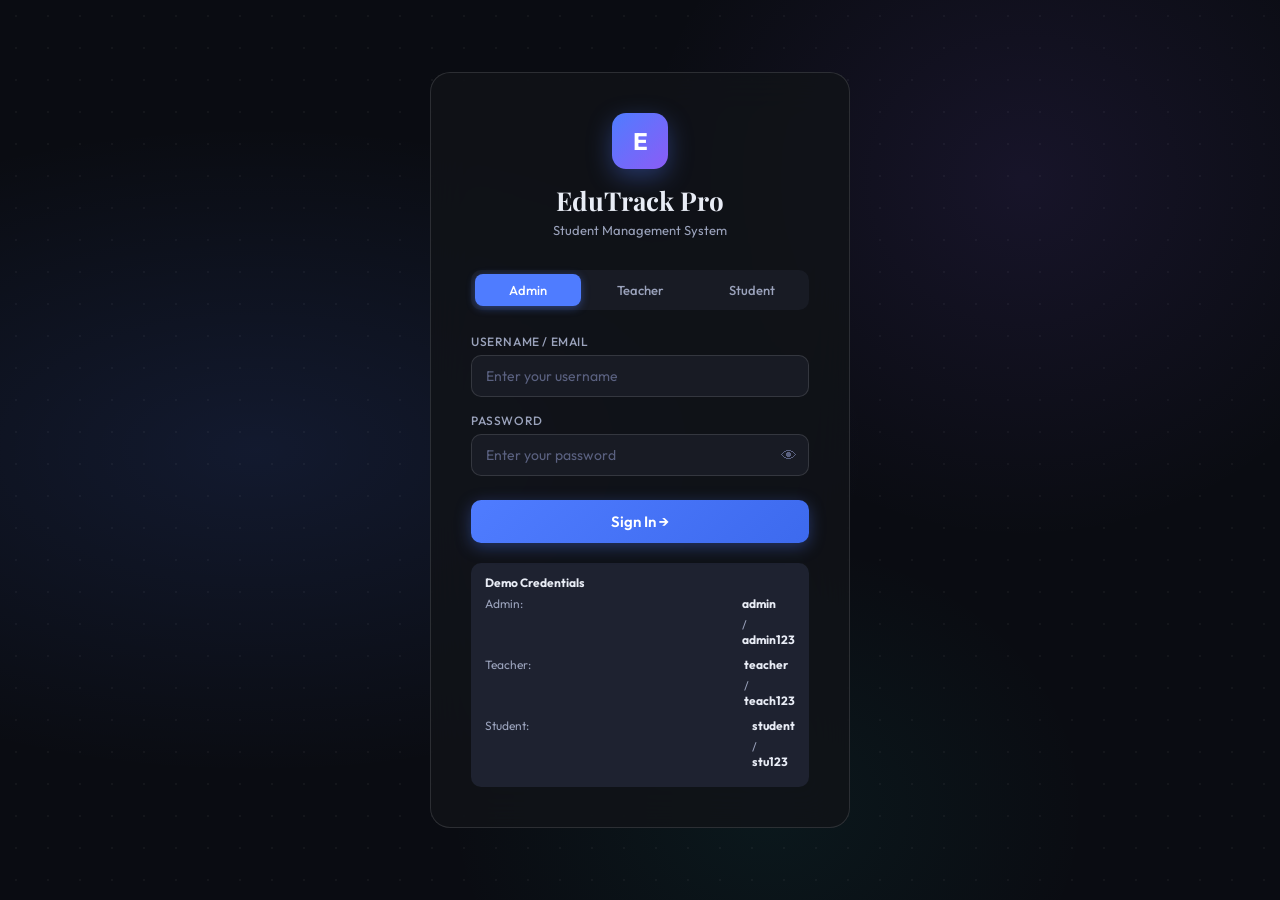
<file: index.html>
<!DOCTYPE html>
<html lang="en">
<head>
  <meta charset="UTF-8">
  <meta name="viewport" content="width=device-width, initial-scale=1.0">
  <title>EduTrack Pro — Student Management System</title>
  <!-- Google Fonts & External Stylesheet -->
  <link href="https://fonts.googleapis.com/css2?family=Outfit:wght@300;400;500;600;700&family=Playfair+Display:wght@600;700&display=swap" rel="stylesheet">
  <link rel="stylesheet" href="style.css">
</head>
<body>

<!-- ════════════════════════════════════════ LOGIN PAGE ════════════════════════════════════════ -->
<div id="login-page">
  <div class="login-bg"></div>
  <div class="login-dots"></div>
  <div class="login-box">
    <div class="login-logo">
      <div class="login-logo-icon">E</div>
      <div class="login-title">EduTrack Pro</div>
      <div class="login-sub">Student Management System</div>
    </div>
    <div class="role-tabs">
      <button class="role-tab active" onclick="setRole('admin',this)">Admin</button>
      <button class="role-tab" onclick="setRole('teacher',this)">Teacher</button>
      <button class="role-tab" onclick="setRole('student',this)">Student</button>
    </div>
    <div class="form-group">
      <label class="form-label">Username / Email</label>
      <input class="form-input" type="text" id="login-user" placeholder="Enter your username" autocomplete="off">
    </div>
    <div class="form-group">
      <label class="form-label">Password</label>
      <div class="input-wrap">
        <input class="form-input" type="password" id="login-pass" placeholder="Enter your password" onkeydown="if(event.key==='Enter')doLogin()">
        <span class="input-icon" onclick="togglePw()">👁</span>
      </div>
    </div>
    <div class="login-error" id="login-err">Invalid credentials. Please try again.</div>
    <button class="login-btn" onclick="doLogin()">Sign In →</button>
    <div class="login-hint">
      <b>Demo Credentials</b>
      <div class="cred-row"><span>Admin:</span><span><b>admin</b> / <b>admin123</b></span></div>
      <div class="cred-row"><span>Teacher:</span><span><b>teacher</b> / <b>teach123</b></span></div>
      <div class="cred-row"><span>Student:</span><span><b>student</b> / <b>stu123</b></span></div>
    </div>
  </div>
</div>

<!-- ════════════════════════════════════════ APP ════════════════════════════════════════ -->
<div id="app">

<!-- SIDEBAR -->
<aside class="sidebar" id="sidebar">
  <div class="sidebar-logo">
    <div class="sidebar-logo-row">
      <div class="s-logo-icon">E</div>
      <div><div class="s-logo-text">EduTrack</div><div class="s-logo-sub">Management System</div></div>
    </div>
  </div>
  <nav id="main-nav"></nav>
  <div class="sidebar-bottom">
    <div class="user-card">
      <div class="user-av" id="user-av-text">AD</div>
      <div><div class="user-name" id="user-display-name">Admin</div><div class="user-role-lbl" id="user-display-role">Administrator</div></div>
      <button class="logout-btn" onclick="logout()" title="Logout">
        <svg width="14" height="14" viewBox="0 0 24 24" fill="none" stroke="currentColor" stroke-width="2"><path d="M9 21H5a2 2 0 01-2-2V5a2 2 0 012-2h4"/><polyline points="16 17 21 12 16 7"/><line x1="21" y1="12" x2="9" y2="12"/></svg>
      </button>
    </div>
  </div>
</aside>

<!-- MAIN -->
<div class="main-wrap">
  <header class="topbar">
    <div class="topbar-left">
      <div>
        <div class="page-title" id="page-title">Dashboard</div>
        <div class="breadcrumb" id="breadcrumb">Overview</div>
      </div>
    </div>
    <div class="topbar-right">
      <div class="search-wrap">
        <svg class="search-icon" width="14" height="14" viewBox="0 0 24 24" fill="none" stroke="currentColor" stroke-width="2"><circle cx="11" cy="11" r="8"/><line x1="21" y1="21" x2="16.65" y2="16.65"/></svg>
        <input class="search-input" type="text" placeholder="Search students, classes..." id="top-search" oninput="window.onSearch(this.value)">
      </div>
      <div class="notif-btn" onclick="window.showToast('No new notifications','var(--text3)')">
        <svg width="15" height="15" viewBox="0 0 24 24" fill="none" stroke="currentColor" stroke-width="2"><path d="M18 8A6 6 0 006 8c0 7-3 9-3 9h18s-3-2-3-9"/><path d="M13.73 21a2 2 0 01-3.46 0"/></svg>
        <div class="notif-dot"></div>
      </div>
      <button class="topbar-btn btn-primary" id="main-cta" onclick="window.handleCTA()">
        <svg width="13" height="13" viewBox="0 0 24 24" fill="none" stroke="currentColor" stroke-width="2"><line x1="12" y1="5" x2="12" y2="19"/><line x1="5" y1="12" x2="19" y2="12"/></svg>
        <span id="main-cta-text">Add Student</span>
      </button>
    </div>
  </header>

  <div class="content">

    <!-- ── DASHBOARD ── -->
    <div class="view" id="view-dashboard">
      <div class="stats-row" id="stats-row"></div>
      <div class="quick-actions" id="quick-actions"></div>
      <div class="grid3">
        <div>
          <div class="card" style="margin-bottom:16px">
            <div class="card-header">
              <div><div class="card-title">Recent Enrollments</div><div class="card-sub">Latest 5 students</div></div>
              <button class="topbar-btn btn-ghost" style="font-size:12px;padding:6px 12px" onclick="window.gotoView('students')">View All</button>
            </div>
            <div class="table-wrap"><table><thead><tr><th>Student</th><th>Class</th><th>Grade</th><th>Status</th></tr></thead><tbody id="dash-recent"></tbody></table></div>
          </div>
          <div class="card">
            <div class="card-header"><div class="card-title">Class Performance</div></div>
            <div class="chart-container"><div class="bar-chart" id="dash-chart"></div></div>
            <div class="chart-x" id="dash-chart-x"></div>
          </div>
        </div>
        <div style="display:flex;flex-direction:column;gap:16px;">
          <div class="card">
            <div class="card-header"><div class="card-title">Subject Averages</div></div>
            <div style="padding:14px 20px 20px;" id="dash-subjects"></div>
          </div>
          <div class="card">
            <div class="card-header"><div class="card-title">Today's Notices</div></div>
            <div id="dash-notices" style="padding:4px 0 8px;"></div>
          </div>
        </div>
      </div>
    </div>

    <!-- ── STUDENTS ── -->
    <div class="view" id="view-students">
      <div style="display:flex;justify-content:space-between;align-items:center;margin-bottom:18px;flex-wrap:wrap;gap:10px;">
        <div>
          <div style="font-family:'Playfair Display',serif;font-size:20px;font-weight:700">All Students</div>
          <div style="font-size:12px;color:var(--text2);margin-top:2px" id="stu-count-lbl">Loading...</div>
        </div>
        <div style="display:flex;gap:8px;flex-wrap:wrap;">
          <select id="fl-class" onchange="window.filterStudents()" style="background:var(--bg3);border:1px solid var(--border2);border-radius:8px;padding:7px 12px;color:var(--text);font-family:'Outfit',sans-serif;font-size:13px;outline:none;cursor:pointer;">
            <option value="">All Classes</option>
          </select>
          <select id="fl-status" onchange="window.filterStudents()" style="background:var(--bg3);border:1px solid var(--border2);border-radius:8px;padding:7px 12px;color:var(--text);font-family:'Outfit',sans-serif;font-size:13px;outline:none;cursor:pointer;">
            <option value="">All Status</option>
            <option>Active</option><option>At Risk</option><option>Inactive</option>
          </select>
          <select id="fl-sort" onchange="window.filterStudents()" style="background:var(--bg3);border:1px solid var(--border2);border-radius:8px;padding:7px 12px;color:var(--text);font-family:'Outfit',sans-serif;font-size:13px;outline:none;cursor:pointer;">
            <option value="name">Sort: Name</option>
            <option value="grade">Sort: Grade</option>
            <option value="attendance">Sort: Attendance</option>
            <option value="class">Sort: Class</option>
          </select>
        </div>
      </div>
      <div class="card">
        <div class="table-wrap">
          <table class="marks-table">
            <thead><tr><th>#</th><th>Student</th><th>Class</th><th>Roll</th><th>Attendance</th><th>Avg Grade</th><th>Status</th><th>Fees</th><th>Actions</th></tr></thead>
            <tbody id="stu-table"></tbody>
          </table>
        </div>
      </div>
    </div>

    <!-- ── ADD / EDIT STUDENT ── -->
    <div class="view" id="view-addstudent">
      <div style="max-width:700px;">
        <div style="font-family:'Playfair Display',serif;font-size:20px;font-weight:700;margin-bottom:20px" id="add-form-title">Enroll New Student</div>
        <div class="card">
          <div class="tab-bar">
            <button class="tab-btn active" onclick="window.switchFormTab('personal',this)">Personal Info</button>
            <button class="tab-btn" onclick="window.switchFormTab('academic',this)">Academic Info</button>
            <button class="tab-btn" onclick="window.switchFormTab('parent',this)">Parent / Guardian</button>
          </div>
          <div class="tab-pane active" id="fp-personal">
            <div class="form-section">
              <div class="form-row"><div class="fg"><label>First Name *</label><input type="text" id="f-fname" placeholder="e.g. Aarav"></div><div class="fg"><label>Last Name *</label><input type="text" id="f-lname" placeholder="e.g. Sharma"></div></div>
              <div class="form-row"><div class="fg"><label>Date of Birth *</label><input type="date" id="f-dob"></div><div class="fg"><label>Gender</label><select id="f-gender"><option value="">Select</option><option>Male</option><option>Female</option><option>Other</option></select></div></div>
              <div class="form-row"><div class="fg"><label>Email Address *</label><input type="email" id="f-email" placeholder="student@example.com"></div><div class="fg"><label>Phone Number</label><input type="text" id="f-phone" placeholder="+91 XXXXXXXXXX"></div></div>
              <div class="form-row full"><div class="fg"><label>Home Address</label><textarea id="f-address" placeholder="Full residential address"></textarea></div></div>
            </div>
          </div>
          <div class="tab-pane" id="fp-academic">
            <div class="form-section">
              <div class="form-row"><div class="fg"><label>Class / Section *</label><select id="f-class"><option value="">Select class</option><option>10-A</option><option>10-B</option><option>11-A</option><option>11-B</option><option>12-A</option><option>12-B</option></select></div><div class="fg"><label>Roll Number *</label><input type="text" id="f-roll" placeholder="e.g. 101"></div></div>
              <div class="form-row"><div class="fg"><label>Admission Date</label><input type="date" id="f-admit"></div><div class="fg"><label>Status</label><select id="f-status"><option>Active</option><option>Inactive</option><option>At Risk</option></select></div></div>
              <div class="form-row three"><div class="fg"><label>Previous School</label><input type="text" id="f-prevschool" placeholder="School name"></div><div class="fg"><label>Blood Group</label><select id="f-blood"><option value="">Unknown</option><option>A+</option><option>A-</option><option>B+</option><option>B-</option><option>O+</option><option>O-</option><option>AB+</option><option>AB-</option></select></div><div class="fg"><label>Fee Category</label><select id="f-feeCat"><option>Regular</option><option>Scholarship</option><option>Staff Ward</option></select></div></div>
              <div class="form-row full"><div class="fg"><label>Medical Notes</label><textarea id="f-medical" placeholder="Any medical conditions or allergies..."></textarea></div></div>
            </div>
          </div>
          <div class="tab-pane" id="fp-parent">
            <div class="form-section">
              <div class="form-row"><div class="fg"><label>Father's Name</label><input type="text" id="f-father" placeholder="Father's full name"></div><div class="fg"><label>Mother's Name</label><input type="text" id="f-mother" placeholder="Mother's full name"></div></div>
              <div class="form-row"><div class="fg"><label>Guardian Name</label><input type="text" id="f-guardian" placeholder="If different from parents"></div><div class="fg"><label>Relation</label><select id="f-relation"><option>Father</option><option>Mother</option><option>Guardian</option><option>Uncle</option><option>Aunt</option></select></div></div>
              <div class="form-row"><div class="fg"><label>Primary Contact *</label><input type="text" id="f-pcontact" placeholder="+91 XXXXXXXXXX"></div><div class="fg"><label>Alternate Contact</label><input type="text" id="f-acontact" placeholder="+91 XXXXXXXXXX"></div></div>
              <div class="form-row full"><div class="fg"><label>Parent Email</label><input type="email" id="f-pemail" placeholder="parent@example.com"></div></div>
              <div class="form-row"><div class="fg"><label>Occupation (Father)</label><input type="text" id="f-focc" placeholder="e.g. Engineer"></div><div class="fg"><label>Occupation (Mother)</label><input type="text" id="f-mocc" placeholder="e.g. Teacher"></div></div>
            </div>
          </div>
          <div class="required-note">* Required fields</div>
          <div class="form-footer">
            <button class="topbar-btn btn-ghost" onclick="window.clearEnrollForm()">Clear Form</button>
            <button class="topbar-btn btn-primary" onclick="window.submitStudent()" id="submit-student-btn">Enroll Student</button>
          </div>
        </div>
      </div>
    </div>

    <!-- ── GRADES ── -->
    <div class="view" id="view-grades">
      <div style="display:flex;justify-content:space-between;align-items:center;margin-bottom:18px;flex-wrap:wrap;gap:10px;">
        <div style="font-family:'Playfair Display',serif;font-size:20px;font-weight:700">Grades & Reports</div>
        <div style="display:flex;gap:8px;">
          <select id="grade-class-filter" onchange="window.renderGrades()" style="background:var(--bg3);border:1px solid var(--border2);border-radius:8px;padding:7px 12px;color:var(--text);font-family:'Outfit',sans-serif;font-size:13px;outline:none;cursor:pointer;">
            <option value="">All Classes</option>
          </select>
          <button class="topbar-btn btn-ghost" onclick="window.openMarksEntry()">Enter Marks</button>
        </div>
      </div>
      <div class="card">
        <div class="tab-bar">
          <button class="tab-btn active" onclick="window.switchTab('grade','report',this)">Report Cards</button>
          <button class="tab-btn" onclick="window.switchTab('grade','subjects',this)">Subject Analysis</button>
          <button class="tab-btn" onclick="window.switchTab('grade','toppers',this)">Top Performers</button>
        </div>
        <div class="tab-pane active" id="grade-report">
          <div class="table-wrap"><table>
            <thead><tr><th>Rank</th><th>Student</th><th>Class</th><th>Math</th><th>Science</th><th>English</th><th>History</th><th>CS</th><th>Avg %</th><th>Grade</th><th></th></tr></thead>
            <tbody id="grade-table"></tbody>
          </table></div>
        </div>
        <div class="tab-pane" id="grade-subjects">
          <div style="padding:20px;display:grid;grid-template-columns:repeat(3,1fr);gap:14px;" id="subject-cards"></div>
        </div>
        <div class="tab-pane" id="grade-toppers">
          <div style="padding:20px;" id="toppers-list"></div>
        </div>
      </div>
    </div>

    <!-- ── ATTENDANCE ── -->
    <div class="view" id="view-attendance">
      <div style="display:flex;justify-content:space-between;align-items:center;margin-bottom:18px;flex-wrap:wrap;gap:10px;">
        <div style="font-family:'Playfair Display',serif;font-size:20px;font-weight:700">Attendance Tracker</div>
        <div style="display:flex;gap:8px;">
          <select id="att-class-sel" onchange="window.renderAttendance()" style="background:var(--bg3);border:1px solid var(--border2);border-radius:8px;padding:7px 12px;color:var(--text);font-family:'Outfit',sans-serif;font-size:13px;outline:none;cursor:pointer;"><option value="">All Classes</option></select>
          <button class="topbar-btn btn-primary" onclick="window.openMarkAttendance()">Mark Today</button>
        </div>
      </div>
      <div class="grid2" style="margin-bottom:16px;">
        <div class="card"><div class="card-header"><div class="card-title">April 2025 — Calendar View</div><div class="cal-legend"><div class="leg-item"><div class="leg-dot" style="background:var(--green)"></div>Present</div><div class="leg-item"><div class="leg-dot" style="background:var(--amber)"></div>Late</div><div class="leg-item"><div class="leg-dot" style="background:var(--red)"></div>Absent</div><div class="leg-item"><div class="leg-dot" style="background:var(--purple)"></div>Holiday</div></div></div><div id="att-calendar"></div></div>
        <div class="card"><div class="card-header"><div class="card-title">Monthly Summary</div></div><div style="padding:16px 20px;" id="att-summary"></div></div>
      </div>
      <div class="card"><div class="card-header"><div class="card-title">Student Attendance Records</div></div><div class="table-wrap"><table><thead><tr><th>Student</th><th>Class</th><th>Present</th><th>Late</th><th>Absent</th><th>Holidays</th><th>%</th><th>Status</th></tr></thead><tbody id="att-table"></tbody></table></div></div>
    </div>

    <!-- ── FEES ── -->
    <div class="view" id="view-fees">
      <div style="font-family:'Playfair Display',serif;font-size:20px;font-weight:700;margin-bottom:18px">Fee Management</div>
      <div class="fee-status-bar" id="fee-kpis"></div>
      <div class="card">
        <div class="tab-bar">
          <button class="tab-btn active" onclick="window.switchTab('fee','collection',this)">Fee Collection</button>
          <button class="tab-btn" onclick="window.switchTab('fee','pending',this)">Pending Dues</button>
          <button class="tab-btn" onclick="window.switchTab('fee','history',this)">Payment History</button>
        </div>
        <div class="tab-pane active" id="fee-collection"><div class="table-wrap"><table><thead><tr><th>Student</th><th>Class</th><th>Annual Fee</th><th>Paid</th><th>Balance</th><th>Last Payment</th><th>Status</th><th>Action</th></tr></thead><tbody id="fee-table"></tbody></table></div></div>
        <div class="tab-pane" id="fee-pending"><div style="padding:20px;" id="fee-pending-list"></div></div>
        <div class="tab-pane" id="fee-history"><div class="table-wrap"><table><thead><tr><th>Date</th><th>Student</th><th>Amount</th><th>Mode</th><th>Receipt No.</th><th>Collected By</th></tr></thead><tbody id="fee-history-table"></tbody></table></div></div>
      </div>
    </div>

    <!-- ── SCHEDULE ── -->
    <div class="view" id="view-schedule">
      <div style="display:flex;justify-content:space-between;align-items:center;margin-bottom:18px;">
        <div style="font-family:'Playfair Display',serif;font-size:20px;font-weight:700">Class Schedule</div>
        <select id="sch-class-sel" onchange="window.renderSchedule()" style="background:var(--bg3);border:1px solid var(--border2);border-radius:8px;padding:7px 12px;color:var(--text);font-family:'Outfit',sans-serif;font-size:13px;outline:none;cursor:pointer;">
          <option>10-A</option><option>10-B</option><option>11-A</option><option>11-B</option><option>12-A</option>
        </select>
      </div>
      <div class="card"><div id="schedule-grid"></div></div>
    </div>

    <!-- ── NOTICES ── -->
    <div class="view" id="view-notices">
      <div style="display:flex;justify-content:space-between;align-items:center;margin-bottom:18px;">
        <div style="font-family:'Playfair Display',serif;font-size:20px;font-weight:700">Notice Board</div>
        <button class="topbar-btn btn-primary" onclick="window.openNoticeModal()">Post Notice</button>
      </div>
      <div style="display:flex;flex-direction:column;gap:14px;" id="notices-container"></div>
    </div>

    <!-- ── PROFILE ── -->
    <div class="view" id="view-profile">
      <div style="font-family:'Playfair Display',serif;font-size:20px;font-weight:700;margin-bottom:18px">My Profile</div>
      <div class="grid2">
        <div class="card"><div class="card-header"><div class="card-title">Profile Information</div></div><div style="padding:20px;"><div style="display:flex;align-items:center;gap:16px;margin-bottom:24px;"><div style="width:64px;height:64px;border-radius:50%;background:linear-gradient(135deg,var(--blue),var(--purple));display:flex;align-items:center;justify-content:center;font-size:22px;font-weight:700;color:white;" id="profile-av">AD</div><div><div style="font-size:18px;font-weight:600;" id="profile-name">Admin User</div><div style="font-size:13px;color:var(--text2);" id="profile-role">System Administrator</div><div style="margin-top:6px"><span class="badge b-blue" id="profile-badge">Admin</span></div></div></div><div class="form-row"><div class="fg"><label>Display Name</label><input type="text" id="pf-name" value="Admin User"></div><div class="fg"><label>Email</label><input type="email" id="pf-email" value="admin@school.edu"></div></div><div class="form-row"><div class="fg"><label>Phone</label><input type="text" id="pf-phone" value="+91 9876543210"></div><div class="fg"><label>Department</label><input type="text" id="pf-dept" value="Administration"></div></div><div class="form-footer" style="padding:0;margin-top:16px;border-top:none;"><button class="topbar-btn btn-primary" onclick="window.saveProfile()">Save Changes</button></div></div></div>
        <div class="card"><div class="card-header"><div class="card-title">Change Password</div></div><div style="padding:20px;"><div class="fg" style="margin-bottom:14px;"><label>Current Password</label><input type="password" id="pw-curr" placeholder="••••••••"></div><div class="fg" style="margin-bottom:14px;"><label>New Password</label><input type="password" id="pw-new" placeholder="••••••••"></div><div class="fg" style="margin-bottom:20px;"><label>Confirm Password</label><input type="password" id="pw-conf" placeholder="••••••••"></div><button class="topbar-btn btn-primary" onclick="window.changePassword()" style="width:100%;">Update Password</button></div></div>
      </div>
    </div>

  </div>
</div>
</div>

<!-- ════ MODALS ════ -->
<div class="overlay" id="edit-modal"><div class="modal"><div class="modal-hdr"><div class="modal-title">Edit Student</div><button class="close-btn" onclick="window.closeModal('edit-modal')">✕</button></div><div class="form-section"><input type="hidden" id="edit-id"><div class="form-row"><div class="fg"><label>First Name</label><input type="text" id="edit-fname"></div><div class="fg"><label>Last Name</label><input type="text" id="edit-lname"></div></div><div class="form-row"><div class="fg"><label>Email</label><input type="email" id="edit-email"></div><div class="fg"><label>Phone</label><input type="text" id="edit-phone"></div></div><div class="form-row"><div class="fg"><label>Class</label><select id="edit-class"><option>10-A</option><option>10-B</option><option>11-A</option><option>11-B</option><option>12-A</option><option>12-B</option></select></div><div class="fg"><label>Roll No</label><input type="text" id="edit-roll"></div></div><div class="form-row"><div class="fg"><label>Status</label><select id="edit-status"><option>Active</option><option>At Risk</option><option>Inactive</option></select></div><div class="fg"><label>Blood Group</label><select id="edit-blood"><option value="">Unknown</option><option>A+</option><option>A-</option><option>B+</option><option>B-</option><option>O+</option><option>O-</option><option>AB+</option><option>AB-</option></select></div></div><div class="form-row full"><div class="fg"><label>Address</label><textarea id="edit-address"></textarea></div></div></div><div class="form-footer"><button class="topbar-btn btn-ghost" onclick="window.closeModal('edit-modal')">Cancel</button><button class="topbar-btn btn-primary" onclick="window.saveEdit()">Save Changes</button></div></div></div>
<div class="overlay" id="report-modal"><div class="modal wide"><div class="modal-hdr"><div class="modal-title">Student Report Card</div><div style="display:flex;gap:8px;"><button class="topbar-btn btn-ghost" onclick="window.print()" style="font-size:12px;padding:6px 12px;">🖨 Print</button><button class="close-btn" onclick="window.closeModal('report-modal')">✕</button></div></div><div style="padding:20px;" id="report-content"></div></div></div>
<div class="overlay" id="att-modal"><div class="modal wide"><div class="modal-hdr"><div class="modal-title">Mark Today's Attendance</div><button class="close-btn" onclick="window.closeModal('att-modal')">✕</button></div><div style="padding:16px 20px;"><div style="display:flex;gap:10px;margin-bottom:16px;align-items:center;"><div class="fg" style="flex:1"><label>Class</label><select id="att-mark-class" onchange="window.loadAttClass()"><option>10-A</option><option>10-B</option><option>11-A</option><option>11-B</option><option>12-A</option></select></div><div class="fg"><label>Date</label><input type="date" id="att-date" style="width:160px;"></div><div style="margin-top:18px;display:flex;gap:6px;"><button class="topbar-btn btn-ghost" style="font-size:12px" onclick="window.markAll('Present')">All Present</button><button class="topbar-btn btn-ghost" style="font-size:12px" onclick="window.markAll('Absent')">All Absent</button></div></div><div id="att-mark-list"></div></div><div class="form-footer"><button class="topbar-btn btn-ghost" onclick="window.closeModal('att-modal')">Cancel</button><button class="topbar-btn btn-primary" onclick="window.saveAttendance()">Save Attendance</button></div></div></div>
<div class="overlay" id="marks-modal"><div class="modal wide"><div class="modal-hdr"><div class="modal-title">Enter / Update Marks</div><button class="close-btn" onclick="window.closeModal('marks-modal')">✕</button></div><div style="padding:16px 20px;"><div style="display:flex;gap:10px;margin-bottom:16px;"><div class="fg" style="flex:1"><label>Class</label><select id="marks-class" onchange="window.loadMarksTable()"><option>10-A</option><option>10-B</option><option>11-A</option><option>11-B</option><option>12-A</option></select></div><div class="fg"><label>Term</label><select id="marks-term" style="width:120px;"><option>Term 1</option><option>Term 2</option><option>Final</option></select></div></div><div class="table-wrap marks-table"><table><thead><tr><th>Student</th><th>Math /100</th><th>Science /100</th><th>English /100</th><th>History /100</th><th>CS /100</th><th>Avg</th></tr></thead><tbody id="marks-table-body"></tbody></table></div></div><div class="form-footer"><button class="topbar-btn btn-ghost" onclick="window.closeModal('marks-modal')">Cancel</button><button class="topbar-btn btn-primary" onclick="window.saveMarks()">Update Marks</button></div></div></div>
<div class="overlay" id="fee-modal"><div class="modal"><div class="modal-hdr"><div class="modal-title" id="fee-modal-title">Collect Fee</div><button class="close-btn" onclick="window.closeModal('fee-modal')">✕</button></div><div class="form-section"><input type="hidden" id="fee-student-id"><div style="background:var(--bg3);border-radius:10px;padding:14px;margin-bottom:16px;font-size:13px;" id="fee-student-info"></div><div class="form-row"><div class="fg"><label>Amount *</label><input type="number" id="fee-amount" placeholder="₹ Amount"></div><div class
</file>
<file: style.css>
*,*::before,*::after{box-sizing:border-box;margin:0;padding:0}
:root{
  --bg:#0a0c12;--bg2:#111318;--bg3:#181b24;--bg4:#1e2230;
  --border:rgba(255,255,255,0.07);--border2:rgba(255,255,255,0.12);--border3:rgba(255,255,255,0.18);
  --text:#e8ecf5;--text2:#9ba3bc;--text3:#5a6180;
  --blue:#4f7cff;--blue2:#3d6aee;--purple:#8b5cf6;--green:#22c55e;
  --amber:#f59e0b;--red:#ef4444;--teal:#14b8a6;--pink:#ec4899;
  --card-r:14px;--sw:260px;
}
body{font-family:'Outfit',sans-serif;background:var(--bg);color:var(--text);min-height:100vh;font-size:14px;overflow-x:hidden}

/* ═══ LOGIN PAGE ═══ */
#login-page{
  display:flex;align-items:center;justify-content:center;
  min-height:100vh;position:relative;overflow:hidden;
}
.login-bg{
  position:absolute;inset:0;
  background:radial-gradient(ellipse 80% 60% at 20% 50%,rgba(79,124,255,0.12) 0%,transparent 60%),
             radial-gradient(ellipse 60% 80% at 80% 20%,rgba(139,92,246,0.1) 0%,transparent 50%),
             radial-gradient(ellipse 50% 60% at 60% 90%,rgba(20,184,166,0.07) 0%,transparent 50%);
}
.login-dots{position:absolute;inset:0;background-image:radial-gradient(circle,rgba(255,255,255,0.04) 1px,transparent 1px);background-size:32px 32px;}
.login-box{
  position:relative;z-index:2;width:420px;
  background:rgba(17,19,24,0.85);backdrop-filter:blur(20px);
  border:1px solid var(--border2);border-radius:20px;padding:40px;
  animation:fadeUp 0.5s ease;
}
@keyframes fadeUp{from{opacity:0;transform:translateY(24px)}to{opacity:1;transform:translateY(0)}}
.login-logo{text-align:center;margin-bottom:32px;}
.login-logo-icon{
  width:56px;height:56px;border-radius:14px;
  background:linear-gradient(135deg,var(--blue),var(--purple));
  display:flex;align-items:center;justify-content:center;margin:0 auto 14px;
  font-size:24px;font-weight:700;color:white;
  box-shadow:0 8px 24px rgba(79,124,255,0.35);
}
.login-title{font-family:'Playfair Display',serif;font-size:26px;font-weight:700;margin-bottom:4px}
.login-sub{color:var(--text2);font-size:13px;}
.role-tabs{display:flex;gap:6px;margin-bottom:24px;background:var(--bg3);border-radius:10px;padding:4px;}
.role-tab{flex:1;text-align:center;padding:8px;border-radius:8px;cursor:pointer;font-size:13px;font-weight:500;color:var(--text2);transition:all 0.2s;border:none;background:none;font-family:'Outfit',sans-serif;}
.role-tab.active{background:var(--blue);color:white;box-shadow:0 2px 8px rgba(79,124,255,0.4);}
.form-group{margin-bottom:16px;}
.form-label{font-size:12px;color:var(--text2);font-weight:500;margin-bottom:6px;display:block;text-transform:uppercase;letter-spacing:0.6px;}
.form-input{
  width:100%;background:var(--bg3);border:1px solid var(--border2);border-radius:10px;
  padding:11px 14px;color:var(--text);font-family:'Outfit',sans-serif;font-size:14px;
  outline:none;transition:border-color 0.2s,box-shadow 0.2s;
}
.form-input:focus{border-color:var(--blue);box-shadow:0 0 0 3px rgba(79,124,255,0.15);}
.form-input::placeholder{color:var(--text3);}
.input-wrap{position:relative;}
.input-icon{position:absolute;right:12px;top:50%;transform:translateY(-50%);color:var(--text3);cursor:pointer;font-size:16px;}
.login-btn{
  width:100%;padding:12px;border-radius:10px;border:none;
  background:linear-gradient(135deg,var(--blue),var(--blue2));
  color:white;font-family:'Outfit',sans-serif;font-size:15px;font-weight:600;
  cursor:pointer;transition:all 0.2s;margin-top:8px;
  box-shadow:0 4px 16px rgba(79,124,255,0.35);
}
.login-btn:hover{transform:translateY(-1px);box-shadow:0 6px 24px rgba(79,124,255,0.5);}
.login-btn:active{transform:translateY(0);}
.login-hint{margin-top:20px;background:var(--bg4);border-radius:10px;padding:12px 14px;font-size:12px;color:var(--text2);}
.login-hint b{color:var(--text);display:block;margin-bottom:6px;}
.cred-row{display:flex;justify-content:space-between;margin-top:4px;}
.login-error{color:var(--red);font-size:12px;margin-top:8px;display:none;}

/* ═══ APP LAYOUT ═══ */
#app{display:none;min-height:100vh;}
#app.visible{display:flex;}
.sidebar{
  width:var(--sw);background:var(--bg2);border-right:1px solid var(--border);
  display:flex;flex-direction:column;position:fixed;top:0;left:0;bottom:0;z-index:100;
  transition:transform 0.3s;
}
.sidebar-logo{padding:22px 20px 16px;border-bottom:1px solid var(--border);}
.sidebar-logo-row{display:flex;align-items:center;gap:10px;}
.s-logo-icon{width:36px;height:36px;border-radius:9px;background:linear-gradient(135deg,var(--blue),var(--purple));display:flex;align-items:center;justify-content:center;font-weight:700;font-size:14px;color:white;flex-shrink:0;}
.s-logo-text{font-family:'Playfair Display',serif;font-size:18px;font-weight:700;}
.s-logo-sub{font-size:10px;color:var(--text3);margin-top:1px;letter-spacing:0.5px;text-transform:uppercase;}
nav{flex:1;padding:12px 10px;overflow-y:auto;}
.nav-sec{font-size:10px;color:var(--text3);letter-spacing:1.2px;text-transform:uppercase;padding:4px 10px;margin:12px 0 4px;}
.nav-item{
  display:flex;align-items:center;gap:10px;padding:9px 10px;border-radius:9px;
  cursor:pointer;color:var(--text2);font-size:13px;font-weight:400;
  transition:all 0.15s;margin-bottom:1px;user-select:none;border:none;background:none;
  width:100%;font-family:'Outfit',sans-serif;text-align:left;
}
.nav-item:hover{background:var(--bg3);color:var(--text);}
.nav-item.active{background:rgba(79,124,255,0.14);color:var(--blue);font-weight:500;}
.nav-item svg{width:15px;height:15px;flex-shrink:0;}
.nav-badge{margin-left:auto;background:var(--blue);color:white;font-size:10px;font-weight:600;padding:1px 7px;border-radius:20px;}
.nav-badge.red{background:var(--red);}
.sidebar-bottom{padding:14px;border-top:1px solid var(--border);}
.user-card{display:flex;align-items:center;gap:10px;padding:10px;border-radius:10px;background:var(--bg3);cursor:pointer;transition:background 0.15s;}
.user-card:hover{background:var(--bg4);}
.user-av{width:34px;height:34px;border-radius:50%;background:linear-gradient(135deg,var(--blue),var(--purple));display:flex;align-items:center;justify-content:center;font-size:12px;font-weight:600;color:white;flex-shrink:0;}
.user-name{font-size:13px;font-weight:500;}
.user-role-lbl{font-size:11px;color:var(--text2);}
.logout-btn{margin-left:auto;background:none;border:none;color:var(--text3);cursor:pointer;padding:4px;border-radius:5px;transition:color 0.15s;}
.logout-btn:hover{color:var(--red);}

/* ═══ MAIN ═══ */
.main-wrap{margin-left:var(--sw);flex:1;display:flex;flex-direction:column;min-height:100vh;}
.topbar{
  background:rgba(17,19,24,0.9);backdrop-filter:blur(12px);
  border-bottom:1px solid var(--border);padding:0 28px;height:62px;
  display:flex;align-items:center;justify-content:space-between;
  position:sticky;top:0;z-index:50;
}
.topbar-left{display:flex;align-items:center;gap:16px;}
.page-title{font-size:16px;font-weight:600;}
.breadcrumb{font-size:12px;color:var(--text3);}
.topbar-right{display:flex;align-items:center;gap:10px;}
.search-wrap{position:relative;}
.search-input{
  background:var(--bg3);border:1px solid var(--border2);border-radius:9px;
  padding:8px 14px 8px 36px;color:var(--text);font-family:'Outfit',sans-serif;
  font-size:13px;width:230px;outline:none;transition:all 0.2s;
}
.search-input:focus{border-color:var(--blue);width:270px;box-shadow:0 0 0 3px rgba(79,124,255,0.1);}
.search-icon{position:absolute;left:11px;top:50%;transform:translateY(-50%);color:var(--text3);pointer-events:none;}
.topbar-btn{
  padding:7px 14px;border-radius:8px;font-family:'Outfit',sans-serif;font-size:13px;
  font-weight:500;cursor:pointer;border:none;transition:all 0.15s;
  display:flex;align-items:center;gap:6px;
}
.btn-primary{background:var(--blue);color:white;}
.btn-primary:hover{background:#5f8bff;}
.btn-ghost{background:var(--bg3);color:var(--text);border:1px solid var(--border2);}
.btn-ghost:hover{background:var(--bg4);}
.btn-danger{background:rgba(239,68,68,0.15);color:var(--red);border:1px solid rgba(239,68,68,0.2);}
.btn-danger:hover{background:rgba(239,68,68,0.25);}
.notif-btn{position:relative;width:36px;height:36px;border-radius:8px;background:var(--bg3);border:1px solid var(--border2);display:flex;align-items:center;justify-content:center;cursor:pointer;color:var(--text2);transition:all 0.15s;}
.notif-btn:hover{color:var(--text);background:var(--bg4);}
.notif-dot{position:absolute;top:7px;right:7px;width:7px;height:7px;border-radius:50%;background:var(--red);border:2px solid var(--bg2);}

.content{padding:24px 28px;flex:1;}
.view{display:none;animation:fadeIn 0.2s ease;}
.view.active{display:block;}
@keyframes fadeIn{from{opacity:0;transform:translateY(8px)}to{opacity:1;transform:translateY(0)}}

/* ═══ CARDS & GRID ═══ */
.card{background:var(--bg2);border:1px solid var(--border);border-radius:var(--card-r);overflow:hidden;}
.card-header{padding:16px 20px;border-bottom:1px solid var(--border);display:flex;align-items:center;justify-content:space-between;gap:12px;}
.card-title{font-size:14px;font-weight:600;}
.card-sub{font-size:12px;color:var(--text2);margin-top:2px;}
.stats-row{display:grid;grid-template-columns:repeat(4,1fr);gap:14px;margin-bottom:22px;}
.stat-card{
  background:var(--bg2);border:1px solid var(--border);border-radius:var(--card-r);
  padding:20px;position:relative;overflow:hidden;transition:border-color 0.2s,transform 0.2s;cursor:default;
}
.stat-card:hover{border-color:var(--border2);transform:translateY(-2px);}
.stat-card::before{content:'';position:absolute;top:0;right:0;width:80px;height:80px;border-radius:50%;opacity:0.08;transform:translate(20px,-20px);}
.stat-card.blue::before{background:var(--blue);}
.stat-card.green::before{background:var(--green);}
.stat-card.amber::before{background:var(--amber);}
.stat-card.purple::before{background:var(--purple);}
.stat-icon-wrap{width:38px;height:38px;border-radius:9px;display:flex;align-items:center;justify-content:center;margin-bottom:14px;}
.stat-icon-wrap.blue{background:rgba(79,124,255,0.15);}
.stat-icon-wrap.green{background:rgba(34,197,94,0.15);}
.stat-icon-wrap.amber{background:rgba(245,158,11,0.15);}
.stat-icon-wrap.purple{background:rgba(139,92,246,0.15);}
.stat-num{font-family:'Playfair Display',serif;font-size:30px;font-weight:700;line-height:1;margin-bottom:4px;}
.stat-lbl{font-size:12px;color:var(--text2);}
.stat-change{font-size:11px;margin-top:8px;display:flex;align-items:center;gap:4px;}
.up{color:var(--green)}.down{color:var(--red)}.neutral{color:var(--text3);}
.grid2{display:grid;grid-template-columns:1fr 1fr;gap:16px;}
.grid3{display:grid;grid-template-columns:2fr 1fr;gap:16px;}

/* ═══ TABLE ═══ */
.table-wrap{overflow-x:auto;}
table{width:100%;border-collapse:collapse;}
th{text-align:left;font-size:11px;color:var(--text3);font-weight:600;text-transform:uppercase;letter-spacing:0.9px;padding:11px 16px;border-bottom:1px solid var(--border);background:var(--bg3);white-space:nowrap;}
td{padding:12px 16px;border-bottom:1px solid var(--border);font-size:13px;vertical-align:middle;}
tr:last-child td{border-bottom:none;}
tbody tr{transition:background 0.12s;}
tbody tr:hover td{background:rgba(255,255,255,0.015);}
.td-center{text-align:center;}
.student-cell{display:flex;align-items:center;gap:10px;}
.av{width:33px;height:33px;border-radius:50%;display:flex;align-items:center;justify-content:center;font-size:11px;font-weight:700;color:white;flex-shrink:0;}
.s-name{font-weight:500;}
.s-sub{font-size:11px;color:var(--text2);}
.badge{display:inline-flex;align-items:center;padding:3px 10px;border-radius:20px;font-size:11px;font-weight:500;white-space:nowrap;}
.b-blue{background:rgba(79,124,255,0.12);color:#6b8fff;}
.b-green{background:rgba(34,197,94,0.12);color:var(--green);}
.b-amber{background:rgba(245,158,11,0.12);color:var(--amber);}
.b-red{background:rgba(239,68,68,0.12);color:var(--red);}
.b-purple{background:rgba(139,92,246,0.12);color:var(--purple);}
.b-teal{background:rgba(20,184,166,0.12);color:var(--teal);}
.b-gray{background:rgba(255,255,255,0.07);color:var(--text2);}
.prog-row{display:flex;align-items:center;gap:8px;}
.prog-bg{flex:1;height:5px;background:var(--bg4);border-radius:3px;min-width:50px;}
.prog-fill{height:100%;border-radius:3px;transition:width 0.3s;}
.prog-val{font-size:12px;font-weight:600;min-width:32px;text-align:right;}
.action-row{display:flex;gap:5px;}
.ico-btn{width:28px;height:28px;border-radius:7px;border:1px solid var(--border2);background:transparent;cursor:pointer;display:flex;align-items:center;justify-content:center;color:var(--text2);transition:all 0.15s;}
.ico-btn:hover{background:var(--bg3);color:var(--text);border-color:var(--border3);}
.ico-btn.red:hover{background:rgba(239,68,68,0.1);color:var(--red);border-color:rgba(239,68,68,0.2);}
.ico-btn svg{width:13px;height:13px;}

/* ═══ FORMS ═══ */
.form-section{padding:20px;}
.form-row{display:grid;grid-template-columns:1fr 1fr;gap:14px;margin-bottom:14px;}
.form-row.three{grid-template-columns:1fr 1fr 1fr;}
.form-row.full{grid-template-columns:1fr;}
.fg{display:flex;flex-direction:column;gap:5px;}
.fg label{font-size:11px;color:var(--text2);font-weight:600;text-transform:uppercase;letter-spacing:0.6px;}
.fg input,.fg select,.fg textarea{
  background:var(--bg3);border:1px solid var(--border2);border-radius:9px;
  padding:9px 12px;color:var(--text);font-family:'Outfit',sans-serif;font-size:13px;
  outline:none;transition:all 0.2s;width:100%;
}
.fg input:focus,.fg select:focus,.fg textarea:focus{border-color:var(--blue);box-shadow:0 0 0 3px rgba(79,124,255,0.12);}
.fg input::placeholder,.fg textarea::placeholder{color:var(--text3);}
.fg select option{background:var(--bg2);}
.fg textarea{resize:vertical;min-height:80px;line-height:1.5;}
.form-footer{padding:14px 20px;border-top:1px solid var(--border);display:flex;gap:10px;justify-content:flex-end;}
.required-note{font-size:11px;color:var(--text3);padding:0 20px 0;margin-top:-6px;margin-bottom:10px;}

/* ═══ MODAL ═══ */
.overlay{display:none;position:fixed;inset:0;background:rgba(0,0,0,0.75);z-index:300;align-items:center;justify-content:center;backdrop-filter:blur(3px);}
.overlay.open{display:flex;}
.modal{background:var(--bg2);border:1px solid var(--border2);border-radius:18px;width:580px;max-height:90vh;overflow-y:auto;animation:modalIn 0.25s ease;}
.modal.wide{width:720px;}
@keyframes modalIn{from{opacity:0;transform:scale(0.95)}to{opacity:1;transform:scale(1)}}
.modal-hdr{padding:18px 20px;border-bottom:1px solid var(--border);display:flex;justify-content:space-between;align-items:center;position:sticky;top:0;background:var(--bg2);z-index:2;}
.modal-title{font-size:15px;font-weight:600;}
.close-btn{background:var(--bg3);border:1px solid var(--border2);color:var(--text2);cursor:pointer;width:28px;height:28px;border-radius:7px;display:flex;align-items:center;justify-content:center;font-size:14px;transition:all 0.15s;}
.close-btn:hover{background:var(--bg4);color:var(--text);}

/* ═══ TOAST ═══ */
.toast-container{position:fixed;bottom:24px;right:24px;z-index:500;display:flex;flex-direction:column;gap:8px;}
.toast{
  background:var(--bg3);border:1px solid var(--border2);border-radius:10px;
  padding:12px 16px;font-size:13px;display:flex;align-items:center;gap:10px;
  transform:translateX(120%);opacity:0;transition:all 0.3s;pointer-events:none;
  min-width:220px;box-shadow:0 4px 20px rgba(0,0,0,0.4);
}
.toast.show{transform:translateX(0);opacity:1;}
.toast-dot{width:8px;height:8px;border-radius:50%;flex-shrink:0;}

/* ═══ TABS ═══ */
.tab-bar{display:flex;gap:2px;padding:0 20px;border-bottom:1px solid var(--border);background:var(--bg3);}
.tab-btn{padding:11px 16px;font-size:13px;font-weight:500;cursor:pointer;background:none;border:none;color:var(--text2);font-family:'Outfit',sans-serif;border-bottom:2px solid transparent;margin-bottom:-1px;transition:all 0.15s;white-space:nowrap;}
.tab-btn:hover{color:var(--text);}
.tab-btn.active{color:var(--blue);border-bottom-color:var(--blue);}
.tab-pane{display:none;}.tab-pane.active{display:block;}

/* ═══ ATTENDANCE CALENDAR ═══ */
.cal-grid{display:grid;grid-template-columns:repeat(7,1fr);gap:5px;padding:16px 20px 20px;}
.cal-hdr{font-size:10px;color:var(--text3);text-align:center;padding:4px 0;text-transform:uppercase;font-weight:600;}
.cal-cell{aspect-ratio:1;border-radius:7px;display:flex;align-items:center;justify-content:center;font-size:11px;font-weight:500;cursor:default;transition:all 0.15s;}
.cal-present{background:rgba(34,197,94,0.15);color:var(--green);}
.cal-absent{background:rgba(239,68,68,0.15);color:var(--red);}
.cal-late{background:rgba(245,158,11,0.15);color:var(--amber);}
.cal-holiday{background:rgba(139,92,246,0.15);color:var(--purple);}
.cal-empty{background:transparent;color:var(--text3);}
.cal-legend{display:flex;gap:14px;padding:0 20px 14px;font-size:11px;}
.leg-item{display:flex;align-items:center;gap:5px;color:var(--text2);}
.leg-dot{width:8px;height:8px;border-radius:3px;}

/* ═══ MARKS ENTRY TABLE ═══ */
.marks-table input[type=number]{
  width:60px;background:var(--bg3);border:1px solid var(--border2);border-radius:6px;
  padding:5px 8px;color:var(--text);font-family:'Outfit',sans-serif;font-size:12px;
  outline:none;text-align:center;
}
.marks-table input[type=number]:focus{border-color:var(--blue);}

/* ═══ FEE MODULE ═══ */
.fee-status-bar{display:flex;gap:10px;flex-wrap:wrap;margin-bottom:16px;}
.fee-kpi{flex:1;min-width:120px;background:var(--bg2);border:1px solid var(--border);border-radius:10px;padding:14px 16px;}
.fee-kpi-val{font-size:22px;font-weight:700;font-family:'Playfair Display',serif;}
.fee-kpi-lbl{font-size:11px;color:var(--text2);margin-top:3px;}

/* ═══ SCHEDULE ═══ */
.schedule-grid{display:grid;grid-template-columns:repeat(6,1fr);gap:8px;padding:16px 20px 20px;}
.sch-day{font-size:11px;font-weight:600;color:var(--text3);text-transform:uppercase;letter-spacing:0.8px;padding:6px 0;text-align:center;}
.sch-slot{border-radius:9px;padding:10px 8px;font-size:11px;cursor:default;min-height:56px;display:flex;flex-direction:column;justify-content:space-between;}
.sch-sub{font-weight:600;margin-bottom:3px;}
.sch-time{opacity:0.7;font-size:10px;}
.sch-empty{background:var(--bg4);border:1px dashed var(--border2);display:flex;align-items:center;justify-content:center;color:var(--text3);font-size:10px;}

/* ═══ REPORT CARD ═══ */
.report-card{background:var(--bg2);border:1px solid var(--border);border-radius:var(--card-r);padding:24px;max-width:600px;}
.rc-header{display:flex;justify-content:space-between;align-items:flex-start;margin-bottom:20px;padding-bottom:16px;border-bottom:1px solid var(--border);}
.rc-school{font-family:'Playfair Display',serif;font-size:20px;font-weight:700;}
.rc-term{font-size:12px;color:var(--text2);margin-top:3px;}
.rc-grade-circle{width:64px;height:64px;border-radius:50%;border:3px solid var(--blue);display:flex;flex-direction:column;align-items:center;justify-content:center;}
.rc-grade{font-size:22px;font-weight:700;font-family:'Playfair Display',serif;line-height:1;}
.rc-pct{font-size:10px;color:var(--text2);}
.rc-subject-row{display:flex;align-items:center;gap:12px;padding:10px 0;border-bottom:1px solid var(--border);}
.rc-subject-row:last-child{border-bottom:none;}
.rc-sub-name{width:110px;font-size:13px;}
.rc-marks{width:60px;text-align:right;font-weight:600;font-size:13px;}
.rc-max{font-size:11px;color:var(--text3);}
.rc-bar-bg{flex:1;height:6px;background:var(--bg4);border-radius:3px;}
.rc-bar-fill{height:100%;border-radius:3px;}
.rc-grade-lbl{width:28px;text-align:center;font-size:12px;font-weight:600;}
.rc-remarks{margin-top:16px;padding:12px;background:var(--bg3);border-radius:9px;font-size:12px;color:var(--text2);line-height:1.6;}

/* ═══ CONFIRM DIALOG ═══ */
.confirm-box{background:var(--bg2);border:1px solid var(--border2);border-radius:14px;width:360px;padding:24px;text-align:center;animation:modalIn 0.2s ease;}
.confirm-icon{font-size:32px;margin-bottom:12px;}
.confirm-title{font-size:16px;font-weight:600;margin-bottom:8px;}
.confirm-msg{font-size:13px;color:var(--text2);margin-bottom:20px;line-height:1.5;}
.confirm-btns{display:flex;gap:10px;}
.confirm-btns button{flex:1;}

/* ═══ EMPTY STATE ═══ */
.empty{padding:48px 20px;text-align:center;color:var(--text2);}
.empty-icon{font-size:36px;margin-bottom:12px;opacity:0.4;}
.empty-msg{font-size:14px;}
.empty-sub{font-size:12px;color:var(--text3);margin-top:5px;}

/* ═══ SEARCH HIGHLIGHT ═══ */
mark{background:rgba(79,124,255,0.25);color:var(--blue);border-radius:2px;padding:0 2px;}

/* ═══ CHART BARS ═══ */
.chart-container{padding:16px 20px 0;}
.bar-chart{display:flex;align-items:flex-end;gap:6px;height:130px;}
.bar-grp{flex:1;display:flex;flex-direction:column;align-items:center;gap:5px;}
.bar-col{width:100%;border-radius:5px 5px 0 0;transition:opacity 0.2s;min-height:4px;}
.bar-col:hover{opacity:0.8;}
.bar-x{font-size:10px;color:var(--text3);}
.chart-x{display:flex;padding:0 20px 14px;gap:6px;border-bottom:1px solid var(--border);}
.chart-x>div{flex:1;text-align:center;font-size:10px;color:var(--text3);}

/* ═══ QUICK ACTIONS ═══ */
.quick-actions{display:grid;grid-template-columns:repeat(4,1fr);gap:10px;margin-bottom:22px;}
.qa-card{background:var(--bg2);border:1px solid var(--border);border-radius:11px;padding:14px;cursor:pointer;transition:all 0.2s;display:flex;align-items:center;gap:12px;}
.qa-card:hover{border-color:var(--border3);transform:translateY(-2px);background:var(--bg3);}
.qa-icon{width:36px;height:36px;border-radius:9px;display:flex;align-items:center;justify-content:center;flex-shrink:0;}
.qa-label{font-size:13px;font-weight:500;}
.qa-sub{font-size:11px;color:var(--text2);}

/* Scrollbar */
::-webkit-scrollbar{width:5px;height:5px;}
::-webkit-scrollbar-track{background:transparent;}
::-webkit-scrollbar-thumb{background:var(--border2);border-radius:3px;}
select{-webkit-appearance:none;}

/* PRINT STYLES */
@media print{
  .sidebar,.topbar,.action-row,.form-footer,.card-header button{display:none!important;}
  .main-wrap{margin-left:0!important;}
  body{background:white!important;color:black!important;}
}

@media(max-width:1100px){
  .stats-row{grid-template-columns:repeat(2,1fr);}
  .grid2,.grid3{grid-template-columns:1fr;}
  .quick-actions{grid-template-columns:repeat(2,1fr);}
}
</file>
